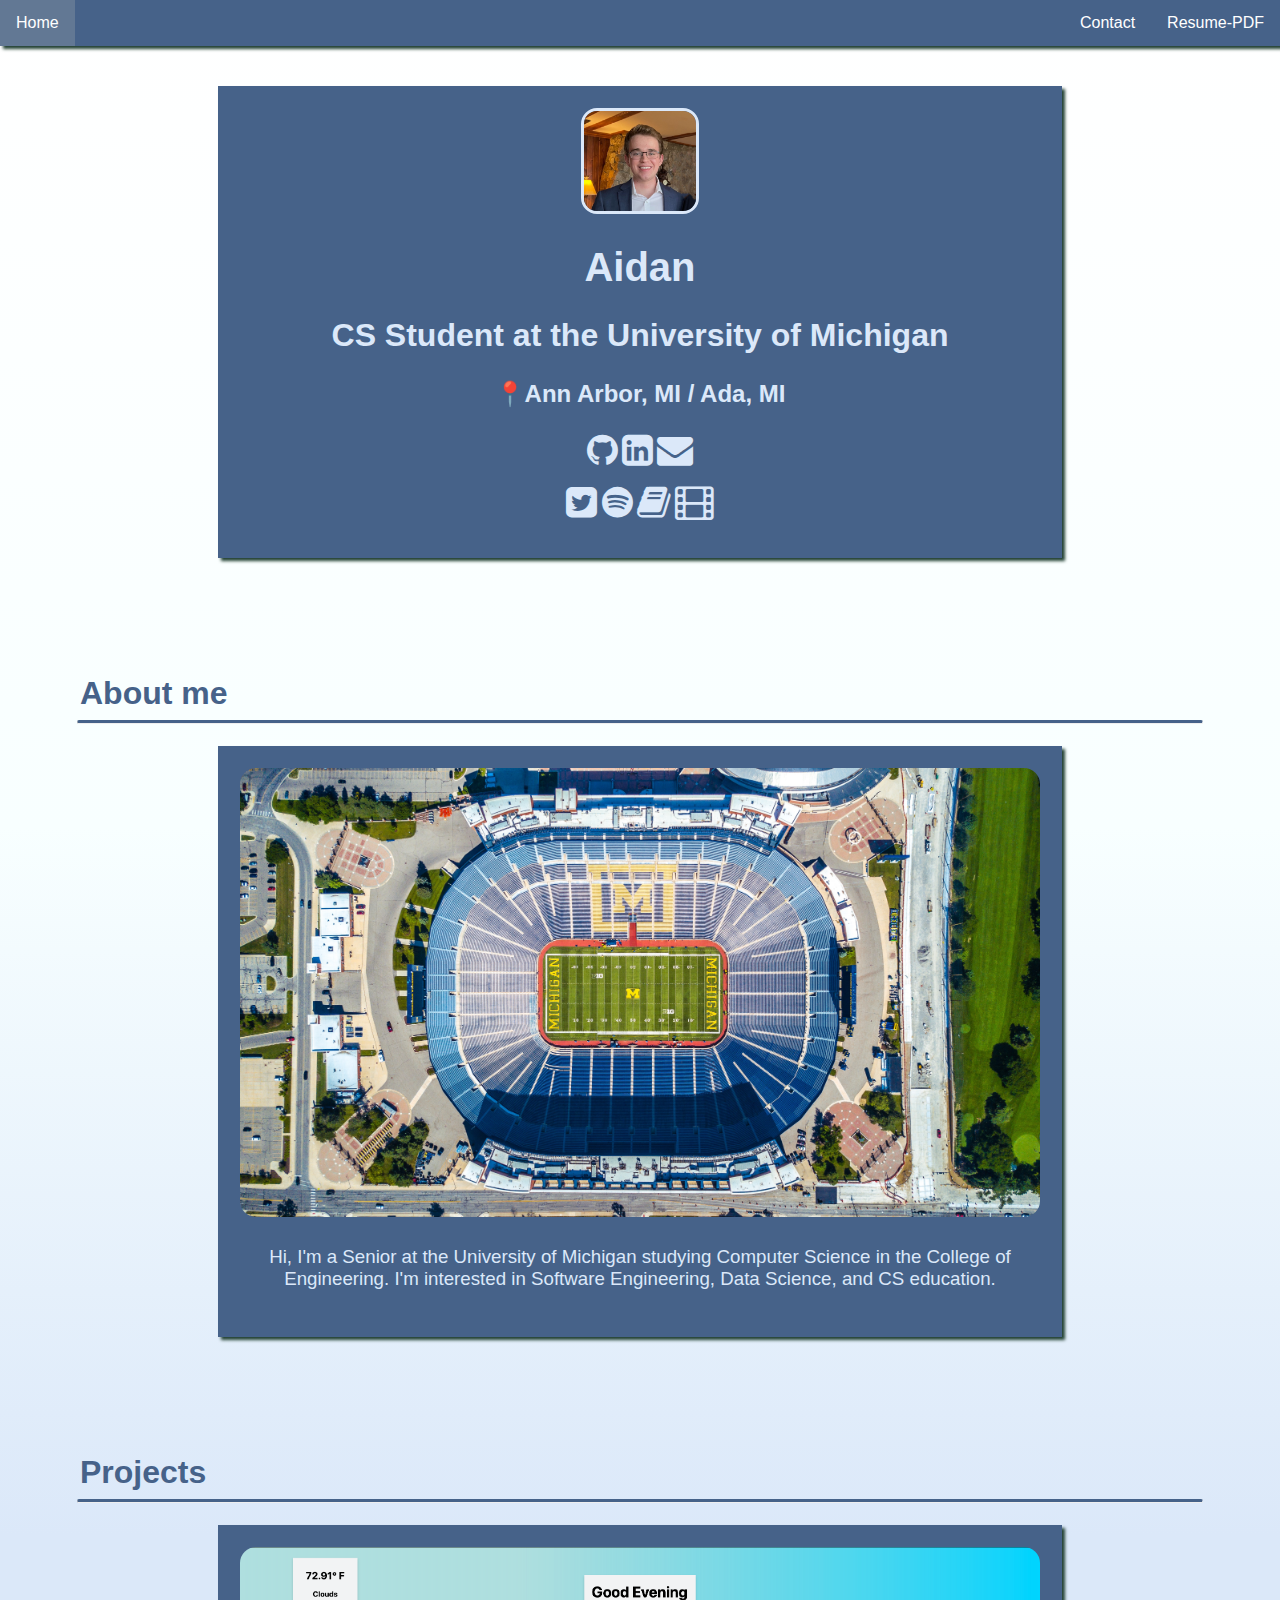
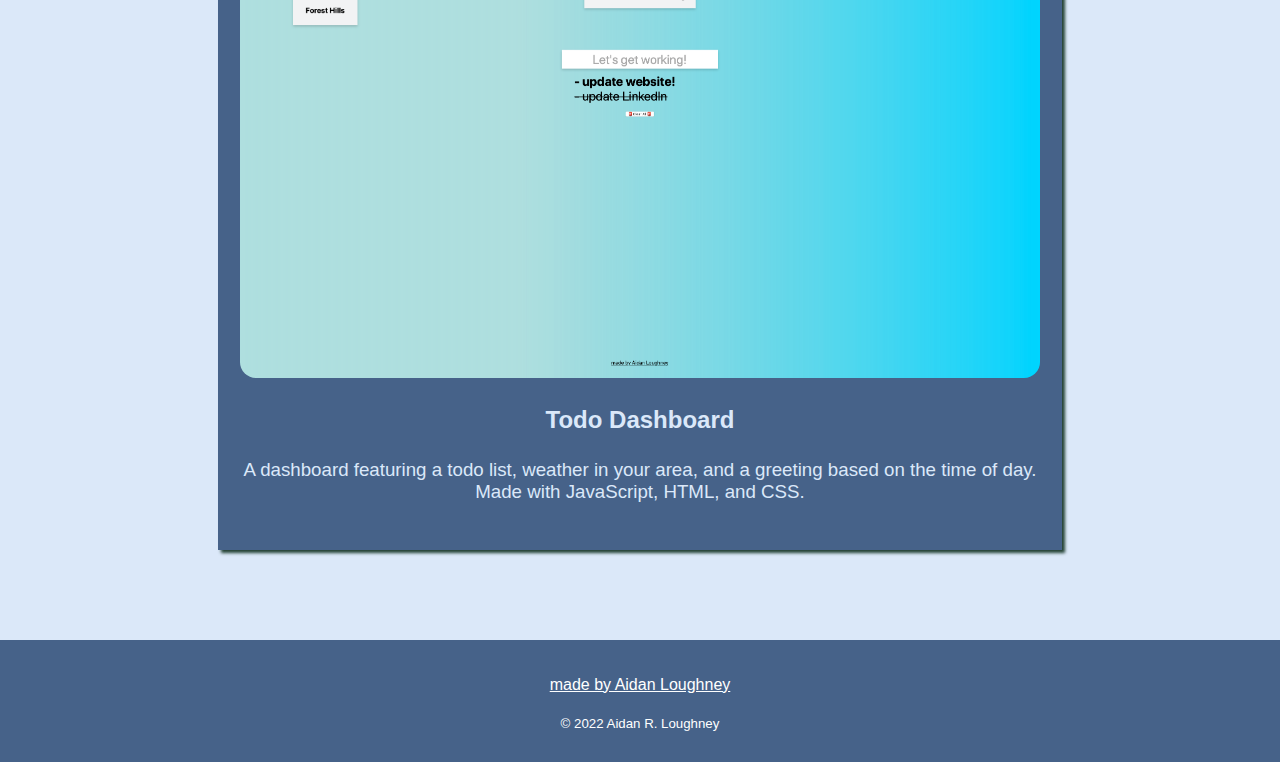
<file: index.html>
<!DOCTYPE html>
<html>
<!-- ^ where we link our CSS file to our webpage -->

<head>

  <meta charset="utf-8">
  <meta name="viewport" content="width=device-width">
  <!-- ^ the viewport meta tag is to make your webpage responsive according to screen size -->
  <title>Aidan Loughney</title>
  <!-- ^ your webpage's title -->
  <link href="style.css" rel="stylesheet" type="text/css" />
  <link rel="stylesheet" href="https://cdnjs.cloudflare.com/ajax/libs/font-awesome/4.7.0/css/font-awesome.min.css">
  <!-- ^ where we link our CSS file to our webpage -->
</head>





<body>
  <nav>

    <ul>
      <li><a href="index.html">Home</a></li>
      
      <li class="leftnav"><a href="assets/Resume.pdf">Resume-PDF</a></li>
      <li class="leftnav"><a href="contact.html">Contact</a></li>
    </ul>


  </nav>

  <div class="wrapper" > 

  <div class="intro">
    <img class="profile_img" src="assets/profile.jpeg" />
    <h1 id="nametag"></h1>
    <h2>CS Student at the University of Michigan</h2>
    <h3><span>📍</span>Ann Arbor, MI / Ada, MI</h3>

    <p>
      <a class="fa fa-github clickable" style="font-size:36px; text-decoration:none;" href="https://github.com/ArLough">
      </a>

      <a class="fa fa-linkedin-square clickable" style="font-size:36px; text-decoration:none;"
        href="https://www.linkedin.com/in/aidanloughney/">
      </a>

      <a class="fa fa-envelope clickable" aria-hidden="true" style="font-size:36px; text-decoration:none;"
        href="mailto:loughneyaidan@gmail.com">
      </a>

    </p>

    <p>

      <a class="fa fa-twitter-square clickable" style="font-size:36px; text-decoration:none;"
        href="https://twitter.com/AidanLoughney">
      </a>

      <a class="fa fa-brands fa-spotify clickable" style="font-size:36px; text-decoration:none;"
        href="https://open.spotify.com/user/aidan_360">
      </a>

      <a class="fa fa-solid fa-book clickable" style="font-size:36px; text-decoration:none;"
        href="https://www.goodreads.com/user/show/10529152-aidan">
      </a>

      <a class="fa fa-solid fa-film clickable" style="font-size:36px; text-decoration:none;"
        href="https://letterboxd.com/arlough/">
      </a>

    </p>

  </div>
  <div class="section">
    <h2> About me</h2>
    <hr class="divider"/>
    <div class="card"> 
      <img class="card-img" src="assets/michigan.jpg"/>
      <h4> Hi, I'm a Senior at the University of Michigan studying Computer Science in the College of Engineering.
      I'm interested in Software Engineering, Data Science, and CS education.</h4></div>
  </div>

  <div class="section"> 
    <h2>Projects</h2>
    <hr class="divider"/>
    <a style ="display: block;" class="card" href="https://github.com/ArLough/todo"> 
      <img class="card-img" src="assets/TodoDashboard.png">
      <h3> Todo Dashboard </h3>
      <h4>A dashboard featuring a todo list, weather in your area, and a greeting based on the time of day. Made with JavaScript, HTML, and CSS.</h4>
    </a>
  </div>
  
  <script src="script.js"></script>
  <!-- ^ where we link our JS file to our webpage (we don't need to worry about this for now!) -->
  </div>

</div>


</body>

<footer>
  <a href="https://github.com/ArLough/Personal-Website-V2">made by Aidan Loughney</a>

  <h5>© 2022 Aidan R. Loughney</h3>
</footer>

</html>
</file>
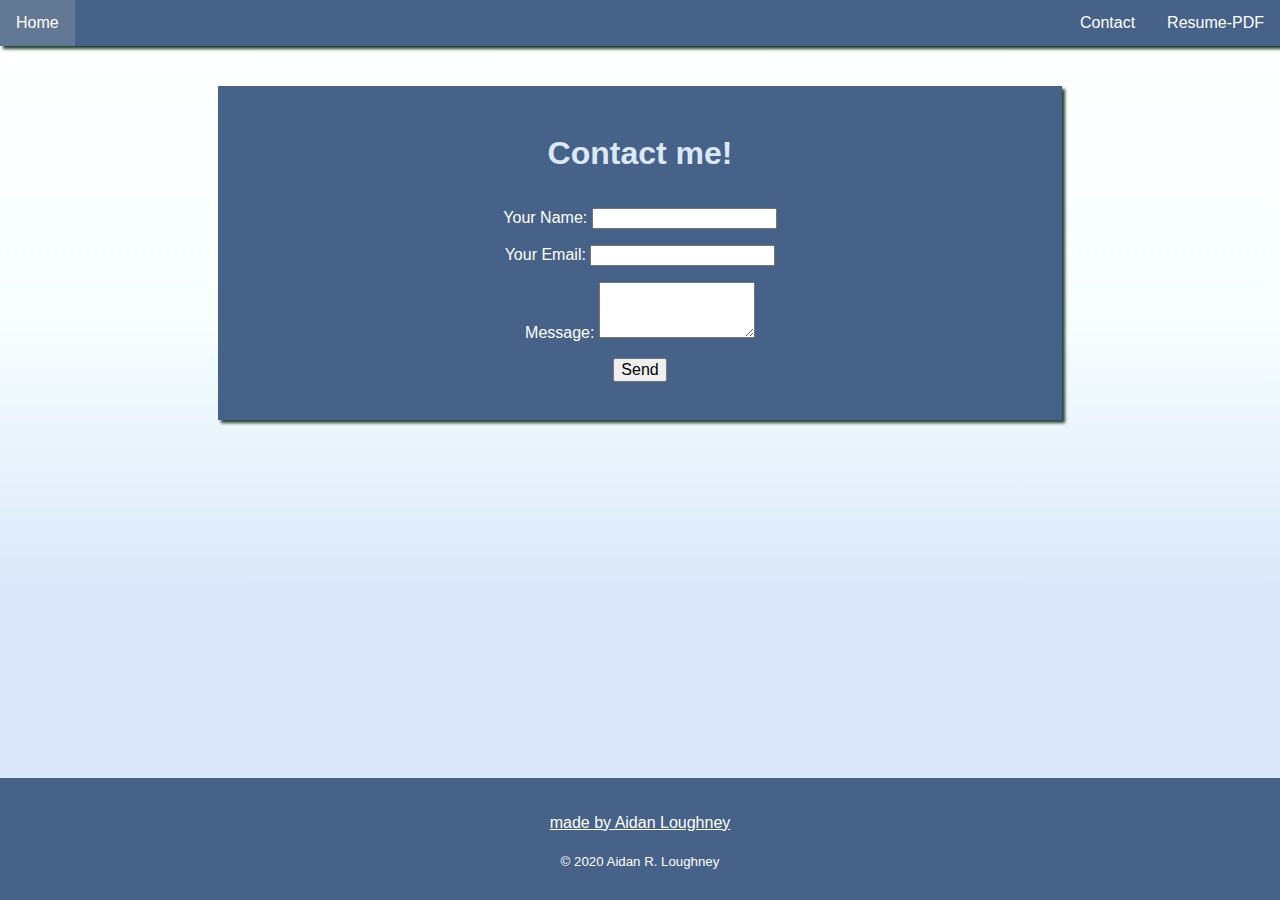
<file: contact.html>
<!DOCTYPE html>
<html>
<!-- ^ where we link our CSS file to our webpage -->

<head>

  <meta charset="utf-8">
  <meta name="viewport" content="width=device-width">
  <!-- ^ the viewport meta tag is to make your webpage responsive according to screen size -->
  <title>Aidan Loughney</title>
  <!-- ^ your webpage's title -->
  <link href="style.css" rel="stylesheet" type="text/css" />
  <link rel="stylesheet" href="https://cdnjs.cloudflare.com/ajax/libs/font-awesome/4.7.0/css/font-awesome.min.css">
  <!-- ^ where we link our CSS file to our webpage -->
</head>





<body style="height: 100vh;">
  <nav>

    <ul>
      <li><a href="index.html">Home</a></li>
      
      <li class="leftnav"><a href="assets/Resume.pdf">Resume-PDF</a></li>
      <li class="leftnav"><a href="contact.html">Contact</a></li>
      
    </ul>


  </nav>

  <div class="card" >
    <form name="contact" method="POST" data-netlify="true">
      <h2 style="padding-bottom: 10px;">
        Contact me!
      </h2>
      <p>
        <label>Your Name: <input type="text" name="name" /></label>
      </p>
      <p>
        <label>Your Email: <input type="email" name="email" /></label>
      </p>

      <p>
        <label>Message: <textarea style="width: 150px;
          height: 50px;
          margin: auto;
          position: relative;" name="message"></textarea></label>
      </p>
      <p>
        <button style="font-size: 16px;" type="submit">Send</button>
      </p>
    </form>






    <script src="script.js"></script>
    <!-- ^ where we link our JS file to our webpage (we don't need to worry about this for now!) -->
  </div>

  


</body>

<footer style="position: absolute; bottom:0; width:100%">
  <a href="https://github.com/ArLough/Personal-Website-V2">made by Aidan Loughney</a>

  <h5>© 2020 Aidan R. Loughney</h3>
</footer>

</html>
</file>
<file: style.css>
html{
  width: 100vw;

  
  background-image: 
  linear-gradient(0deg, rgba(219, 232, 249, 1) 35%,
   rgba(248, 255, 255, 1) 65%, 
   rgba(255, 255, 255, 1) 100%);
}

h1{
  font-size: 2.5em;
}
h2{

  font-size: 2em;

}
h3{
  font-size: 1.5em;;
}
h4{
  font-size: 1.17em;
  font-weight: lighter;
}

h5{
  font-size: 0.83em;
  font-weight: lighter;
}

.card label{
  color: white;
}



footer{
  margin-top: 10vh;
  padding-top: 4vh;
  padding-bottom: 1vh;
  background-color: #466289;
}

footer a{
  color: white;
  font-weight: lighter;
  text-decoration: underline;
}

footer h5{
  color: white;
}

.divider {
  
  border-top: 3px solid #466289;
  border-radius: 5px;
  margin-bottom: 2.5vh;
  width: 90%;
  
}

.wrapper{
  margin: 16px;
}

.profile_img{
  height: 100px;
  border-radius: 16px;
  border-color: #DBE8F9;
  border-width: 3px;
  border-style: solid;
  
}

.card-img{
  height: 40%;
  width: 100%;

  border-radius: 16px;
  

}

body{
  margin:0;
  
}


a {
  text-decoration: none;
}

/*.nav{
 background-color: #466289; 
 overflow: hidden;
  margin-bottom:30px;
  margin-top:0px;
  margin-left:0px;
  margin-right:0px;
  
}*/

nav ul{
  list-style-type: none;
  margin: 0px;
  margin-bottom:40px;
  padding: 0px;
  overflow: hidden;
  background-color: #466289;
  Box-shadow: 3px 3px 3px #234234;
}

nav li{
  
  float: left;
}

.leftnav{
  float: right;
}

nav a{
  display: block;
  color: white;
  text-align: center;
  padding: 14px 16px;
  text-decoration: none;

}

nav a:hover {
  background-color:#627894;
}

nav a:active {
  background-color:#8C001A;
  box-shadow: inset 0px 0px 5px #234234;
}


body{
  
  font-family: -apple-system, BlinkMacSystemFont, 'Segoe UI', Roboto, Oxygen, Ubuntu, Cantarell, 'Open Sans', 'Helvetica Neue', sans-serif;
  text-align: center;
  
}

.clickable{
  color: #DBE8F9;;
  /* #FA6121;*/
}

.clickable:hover{
  color: #A0AEC1;
}

.clickable:active{
  color: #8C001A;
  
}

.intro{
  background-color: #466289;
  border: 12px solid #466289;
  padding: 10px;
  max-width: 50em;
  margin: auto;
  Box-shadow: 3px 3px 3px #234234;
}



.intro h1, h2 , h3, h4{
  color: #DBE8F9;;
}

.section{
  padding-top:10vh;
}


.card{
  background-color: #466289;
  border: 12px solid #466289;
  padding: 10px;
  max-width: 50em;
  margin: auto;
  Box-shadow: 3px 3px 3px #234234;
}

.section h2{
  color: #466289;
  text-align: left;
  margin-bottom: 0;
  margin-left: 5vw;
 
  
}

h3 span{
  position: relative;
  display:inline-block;
  animation: animate 1.60s linear;
}
@keyframes animate
{
  0%
  {
    transform: translateY(-30px);
  }
  10%
  {
    transform: translateY(-15px);
  }
  15%
  {
    transform: translateY(0px);
  }
  25%
  {
    transform: translateY(-20px);
  }
  25%
  {
    transform: translateY(0px);
  }
  
  30%
  {
    transform: translateY(-10px);
  }
  35%
  {
    transform: translateY(0px);
  }
  100%
  {
    transform: translateY(0px);
  }
}



/*
Colors:
https://www.colorcombos.com/color-schemes/138/ColorCombo138.html

Hex: #627894
Hex: #A0AEC1
Hex: #466289
Hex: #DBE8F9
Hex: #FA6121
Hex: #FFB739

*/
</file>
